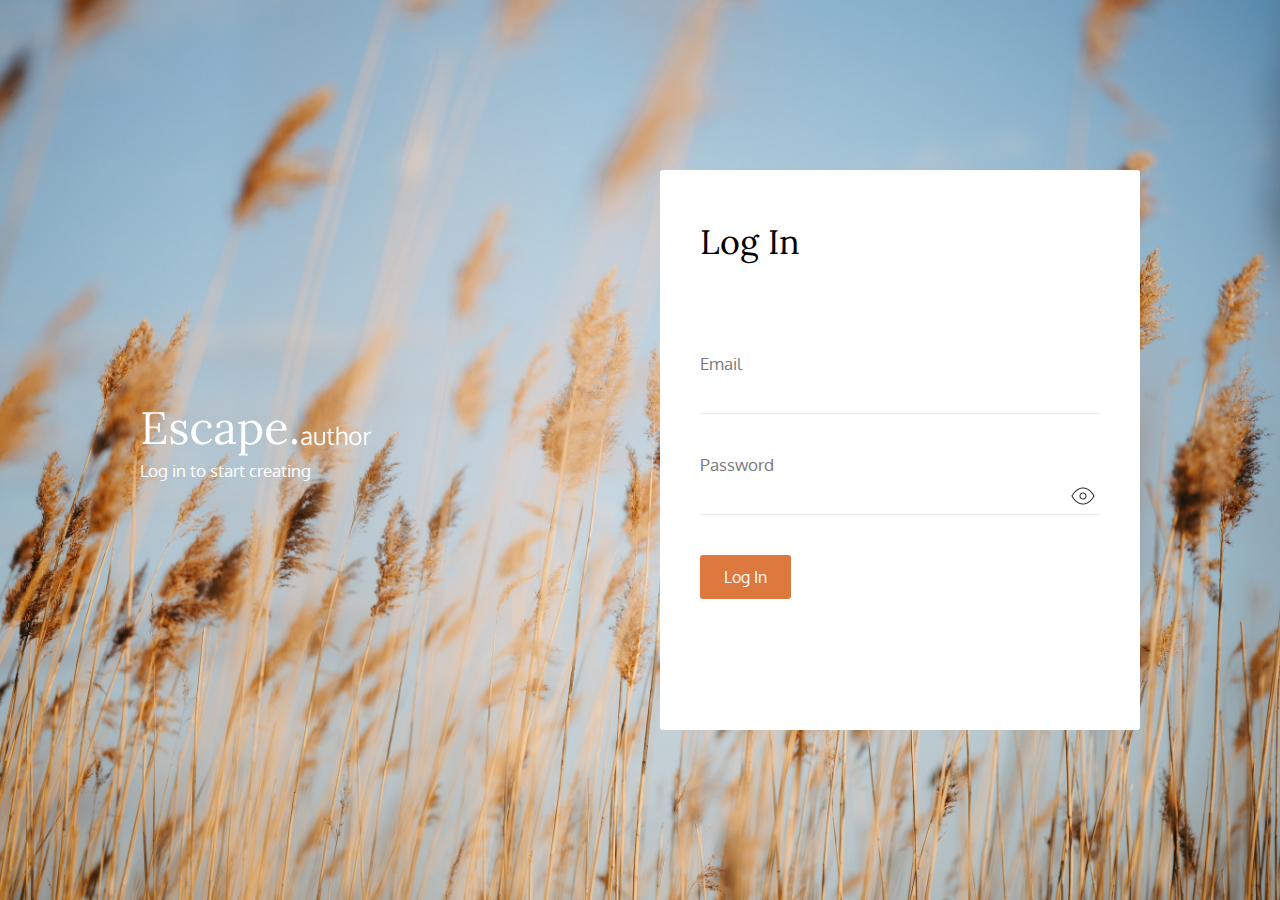
<file: pages/login.html>
<!DOCTYPE html>
<html lang="en">
<head>
  <meta charset="UTF-8" />
  <title>Admin</title>
  <link rel="stylesheet" type="text/css" href="/static/css/login.css" />
  <link href="https://fonts.googleapis.com/css2?family=Lora&family=Oxygen&display=swap" rel="stylesheet" />
</head>
<body class="body">
  <div class="logo">
    <a href="/home">
      <img class="logo__title" src="/static/img/admin/logo-inversed.svg" />
    </a>
    <p class="logo__subtitle">Log in to start creating</p>
  </div>
  <form class="form" id="form" name="main">
    <p class="form__title" id="formTitle">Log In</p>
    <div class="notice form__incorrect">
      <img class="notice__image" src="/static/img/admin/alert-circle.svg">
      <p class="notice__text">Email or password is incorrect.</p>
    </div>
    <div class="notice form__invalid">
      <img class="notice__image" src="/static/img/admin/alert-circle.svg">
      <p class="notice__text">A-Ah! Check all fields.</p>
    </div>
    <div class="form__item">
      <label class="form__lable" for="input_email">Email</label>
      <input class="form__input" id="input_email" type="text" name="userEmail" value="" autofocus tabindex="1" />
      <div class="form__required form__required_hide" id="email_req">
        Email is required
      </div>
      <div class="form__error form__error_hide">
        Incorrect email format. Correct format is ****@**.***
      </div>
    </div>
    <div class="form__item">
      <label class="form__lable" for="input_pass">Password</label>
      <input class="form__input" id="input_pass" type="password" name="userPass" value="" tabindex="2" />
      <img class="form__toggle" id="toggle" src="/static/img/admin/eye.png">
      <div class="form__required form__required_hide" id="pass_req">
        Password is required
      </div>
    </div>
    <button class="form__button" tabindex="3">Log In</button>
  </form>
  <script src="/static/js/login.js"></script>
</body>
</html>
</file>
<file: static/css/login.css>
* {
  margin: 0;
  padding: 0;
}

*, *::after, *::before {
  box-sizing: border-box;
}

html {
  height: 100%;
}

.body {
  background: url(/static/img/admin/ear.jpeg) center center no-repeat;
  background-size: cover;
  background-attachment: fixed;
  display: flex;
  justify-content: space-evenly;
  align-items: center;
  width: 100%;
  min-height: 100%;
}

.logo {
  width: 380px;
  height: 90px;
}

.logo__subtitle {
  color: #FFFFFF;
  font: 400 17px Oxygen;
}

.form {
  width: 480px;
  height: 560px;
  background-color: #FFFFFF;
  border-radius: 3px;
  position: relative;
}

.form::after {
  content: "";
  position: absolute;
  top: 0;
  left: 0;
  width: 100%;
  height: 100%;
  background: rgba(51, 51, 51, 0.4) url("/static/img/admin/loading-please-wait.gif") center / 100px no-repeat;
  opacity: 0;
  visibility: hidden;
  transition: all 0.5s ease 0s;
}

.form._sending::after {
  opacity: 1;
  visibility: visible;
}

.form__title {
  display: inline-block;
  font: 400 34px Lora;
  margin: 50px 40px;
}

.form__item {
  margin: 40px;
  position: relative;
}

.form__lable {
  font: 400 17px Oxygen;
  color: #7A7A7A;
}

.form__input {
  outline: none;
  font: 400 16px Oxygen;
  padding: 5px;
  width: 400px;
  height: 40px;
  background-color: #FFFFFF;
  border-top-left-radius: 5px;
  border-top-right-radius: 5px;
  border: 0;
  border-bottom: 1px solid #EAEAEA;
}

.form__input_completed {
  background-color: #F7F7F7;
  border-bottom: 1px solid #2E2E2E;
}

.form__input_invalid {
  border-bottom: 1px solid #E86961;
}

.form__toggle {
  position: absolute;
  top: 30px;
  right: 5px;
  cursor: pointer;
}

.form__button {
  font: 400 16px Oxygen;
  color: #FFFFFF;
  background-color: #DD783F;
  margin: 0 0 0 40px;
  padding: 12px 24px;
  border-radius: 3px;
  border: 0;
  display: inline-block;
  cursor: pointer;
}

.notice {
  background-color: #FFEBEA;
  border-radius: 5px;
  border-left: 2px solid #E86961;
  display: flex;
  align-items: center;
  margin: 0 40px;
  overflow: hidden;
  height: 0;
  transition: height 0.3s ease;
}

.notice_show {
  height: 44px;
  transition: height 0.3s ease;
}

.notice__image {
  width: 20px;
  height: 20px;
  margin: 0 12px;
}

.notice__text {
  font: 400 14px Oxygen;
  color: #2E2E2E;
}

.form__error {
  color: #E86961;
  padding: 5px;
}

.form__error_fixed {
  color: #999999;
  padding: 5px;
}

.form__error_hide {
  display: none;
}

.form__required {
  color: #E86961;
  padding: 5px;
}

.form__required_fixed {
  color: #999999;
  padding: 5px;
}

.form__required_hide {
  display: none;
}
</file>
